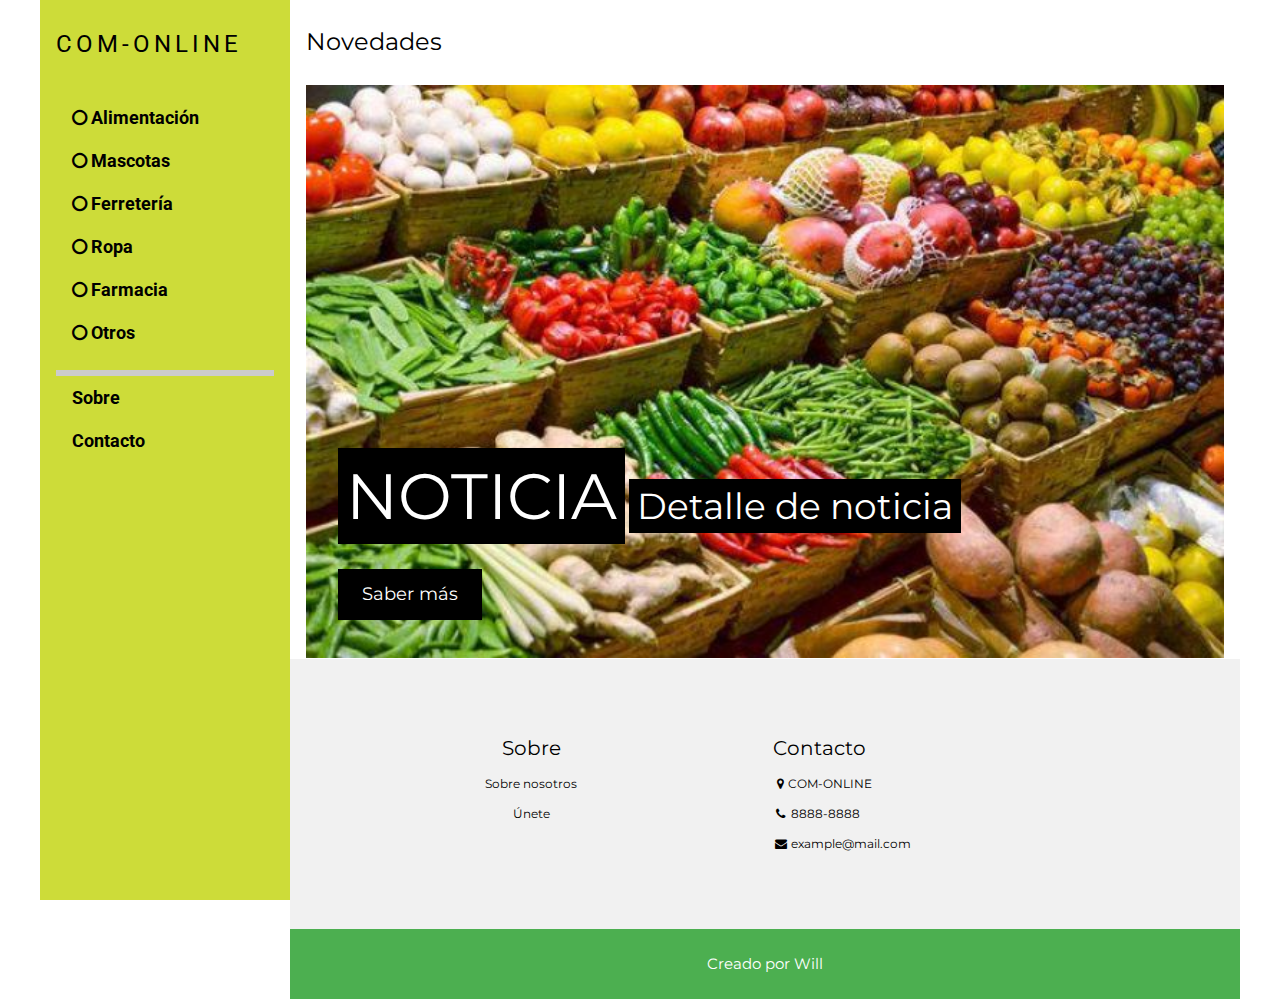
<file: index.html>
<!DOCTYPE html>
<html>
<title>COM-ONLINE</title>
<meta charset="UTF-8">
<meta name="viewport" content="width=device-width, initial-scale=1">
<link rel="stylesheet" href="https://www.w3schools.com/w3css/4/w3.css">
<link rel="stylesheet" href="https://fonts.googleapis.com/css?family=Roboto">
<link rel="stylesheet" href="https://fonts.googleapis.com/css?family=Montserrat">
<link rel="stylesheet" href="https://cdnjs.cloudflare.com/ajax/libs/font-awesome/4.7.0/css/font-awesome.min.css">
<link rel="stylesheet" href="css/style.css">
<style>
.w3-sidebar a {font-family: "Roboto", sans-serif}
body,h1,h2,h3,h4,h5,h6,.w3-wide {font-family: "Montserrat", sans-serif;}
</style>
<body class="w3-content" style="max-width:1200px">

<!-- Sidebar/menu -->
<nav class="w3-sidebar w3-bar-block w3-lime w3-collapse w3-top" style="z-index:3;width:250px" id="mySidebar">
  <div class="w3-container w3-display-container w3-padding-16">
    <i onclick="w3_close()" class="w3-hide-large w3-button w3-display-topright"></i>
    <h3 class="w3-wide"><a href="index.html">COM-ONLINE</a></h3>
  </div>
  <div class="w3-padding w3-large w3-text-black" style="font-weight:bold">
    <a href="alimentacion.html" class="w3-bar-item w3-button"><i class="fa fa-circle-o" aria-hidden="true"></i> Alimentación</a>
    <a href="#" class="w3-bar-item w3-button"><i class="fa fa-circle-o" aria-hidden="true"></i> Mascotas</a>
    <a href="#" class="w3-bar-item w3-button"><i class="fa fa-circle-o" aria-hidden="true"></i> Ferretería</a>
    <a href="#" class="w3-bar-item w3-button"><i class="fa fa-circle-o" aria-hidden="true"></i> Ropa</a>
    <a href="#" class="w3-bar-item w3-button"><i class="fa fa-circle-o" aria-hidden="true"></i> Farmacia</a>
    <a href="#" class="w3-bar-item w3-button"><i class="fa fa-circle-o" aria-hidden="true"></i> Otros</a>
    <a class="w3-bar-item w3-button w3-padding"></a> 
    <a href="#footer" class="w3-bar-item w3-button w3-padding w3-topbar">Sobre</a> 
    <a href="#footer" class="w3-bar-item w3-button w3-padding">Contacto</a> 
  </div>
</nav>

<!-- Top menu on small screens -->
<header class="w3-bar w3-top w3-hide-large w3-green w3-xlarge">
  <div class="w3-bar-item w3-padding-24 w3-wide"><a href="index.html">COM-ONLINE</a></div>
  <a href="javascript:void(0)" class="w3-bar-item w3-button w3-padding-24 w3-right" onclick="w3_open()"><i class="fa fa-bars"></i></a>
</header>

<!-- Overlay effect when opening sidebar on small screens -->
<div class="w3-overlay w3-hide-large" onclick="w3_close()" style="cursor:pointer" title="close side menu" id="myOverlay"></div>

<!-- !PAGE CONTENT! -->
<div class="w3-main" style="margin-left:250px">

  <!-- Push down content on small screens -->
  <div class="w3-hide-large" style="margin-top:83px"></div>
  
  <!-- Top header -->
  <header class="w3-container w3-xlarge">
    <p class="w3-left">Novedades</p>

  </header>

  <!-- Image header -->
  <div class="w3-display-container w3-container">
    <img src="img/main.jpg" alt="feria" style="width:100%">
    <div class=" w3-display-bottomleft w3-text-white" style="padding:24px 48px">
      <h1 class="w3-jumbo w3-hide-small w3-tag">NOTICIA</h1>
      <h1 class="w3-hide-large w3-hide-medium w3-tag">NOTICIA</h1>
      <h1 class="w3-hide-small w3-tag">Detalle de noticia</h1>
      <p><a href="" class="w3-button w3-black w3-padding-large w3-large">Saber más</a></p>
    </div>
  </div>
  
  <!-- Footer -->
  <footer class="w3-padding-64 w3-light-grey w3-small w3-center" id="footer">
    <div class="w3-row-padding">

      <div class="w3-col s6">
        <h4>Sobre</h4>
        <p><a href="#">Sobre nosotros</a></p>
        <p><a href="#">Únete</a></p>
      </div>

      <div class="w3-col s6 w3-justify">
        <h4>Contacto</h4>
        <p><i class="fa fa-fw fa-map-marker"></i>COM-ONLINE</p>
        <p><i class="fa fa-fw fa-phone"></i> 8888-8888</p>
        <p><i class="fa fa-fw fa-envelope"></i> example@mail.com</p>
      </div>
    </div>
  </footer>

  <div class="w3-green w3-center w3-padding-24">Creado por Will</a></div>

  <!-- End page content -->
</div>

<script>
// Open and close sidebar
function w3_open() {
  document.getElementById("mySidebar").style.display = "block";
  document.getElementById("myOverlay").style.display = "block";
}
 
function w3_close() {
  document.getElementById("mySidebar").style.display = "none";
  document.getElementById("myOverlay").style.display = "none";
}
</script>

</body>
</html>
</file>
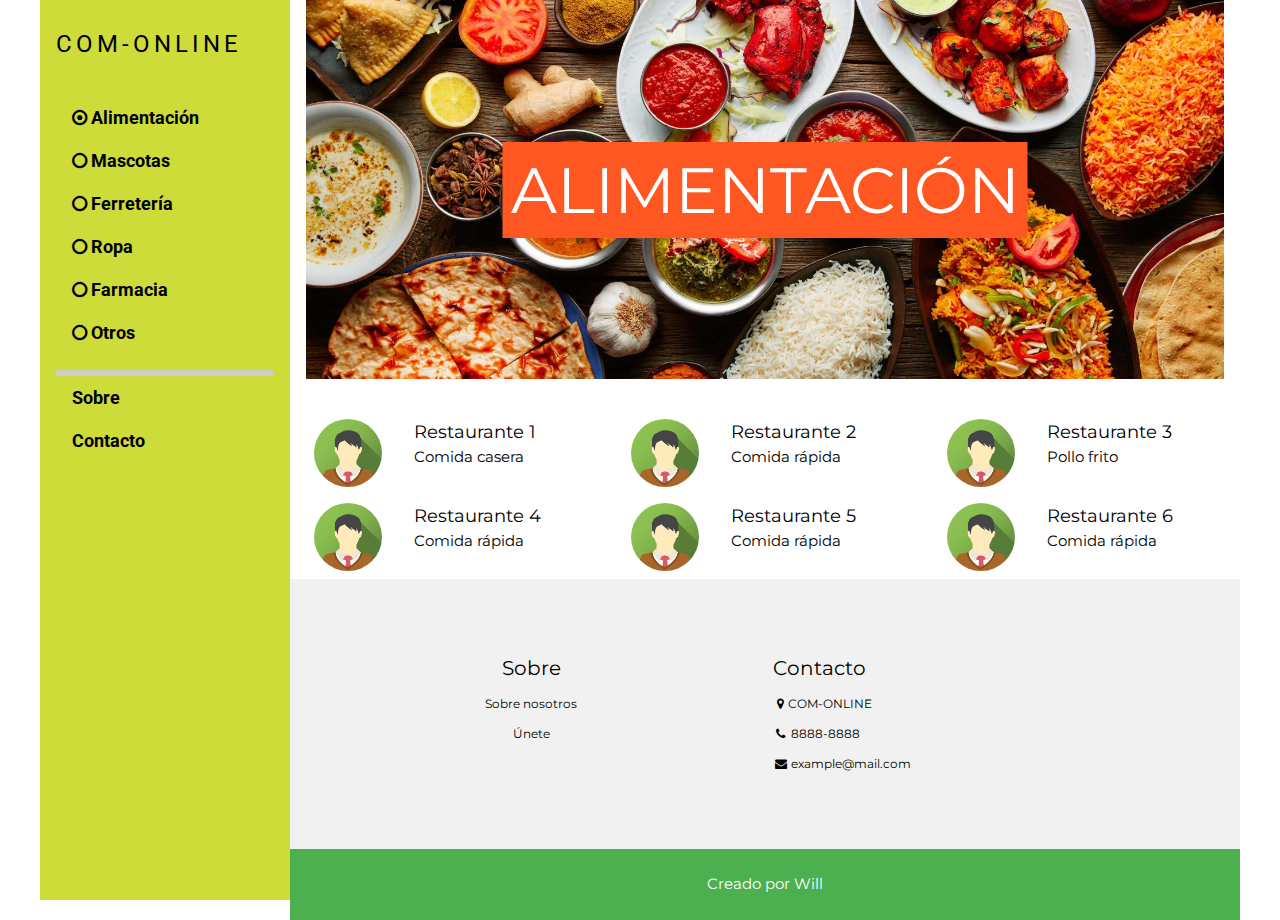
<file: alimentacion.html>
<!DOCTYPE html>
<html>
<title>COM-ONLINE</title>
<meta charset="UTF-8">
<meta name="viewport" content="width=device-width, initial-scale=1">
<link rel="stylesheet" href="https://www.w3schools.com/w3css/4/w3.css">
<link rel="stylesheet" href="https://fonts.googleapis.com/css?family=Roboto">
<link rel="stylesheet" href="https://fonts.googleapis.com/css?family=Montserrat">
<link rel="stylesheet" href="https://cdnjs.cloudflare.com/ajax/libs/font-awesome/4.7.0/css/font-awesome.min.css">
<link rel="stylesheet" href="css/style.css">
<style>
.w3-sidebar a {font-family: "Roboto", sans-serif}
body,h1,h2,h3,h4,h5,h6,.w3-wide {font-family: "Montserrat", sans-serif;}
</style>
<body class="w3-content" style="max-width:1200px">

<!-- Sidebar/menu -->
<nav class="w3-sidebar w3-bar-block w3-lime w3-collapse w3-top" style="z-index:3;width:250px" id="mySidebar">
  <div class="w3-container w3-display-container w3-padding-16">
    <i onclick="w3_close()" class="w3-hide-large w3-button w3-display-topright"></i>
    <h3 class="w3-wide"><a href="index.html">COM-ONLINE</a></h3>
  </div>
  <div class="w3-padding w3-large w3-text-black" style="font-weight:bold">
    <a href="alimentacion.html" class="w3-bar-item w3-button"><i class="fa fa-dot-circle-o" aria-hidden="true"></i> Alimentación</a>
    <a href="#" class="w3-bar-item w3-button"><i class="fa fa-circle-o" aria-hidden="true"></i> Mascotas</a>
    <a href="#" class="w3-bar-item w3-button"><i class="fa fa-circle-o" aria-hidden="true"></i> Ferretería</a>
    <a href="#" class="w3-bar-item w3-button"><i class="fa fa-circle-o" aria-hidden="true"></i> Ropa</a>
    <a href="#" class="w3-bar-item w3-button"><i class="fa fa-circle-o" aria-hidden="true"></i> Farmacia</a>
    <a href="#" class="w3-bar-item w3-button"><i class="fa fa-circle-o" aria-hidden="true"></i> Otros</a>
    <a class="w3-bar-item w3-button w3-padding"></a> 
    <a href="#footer" class="w3-bar-item w3-button w3-padding w3-topbar">Sobre</a> 
    <a href="#footer" class="w3-bar-item w3-button w3-padding">Contacto</a> 
  </div>

  
</nav>

<!-- Top menu on small screens -->
<header class="w3-bar w3-top w3-hide-large w3-green w3-xlarge">
  <div class="w3-bar-item w3-padding-24 w3-wide"><a href="index.html">COM-ONLINE</a></div>
  <a href="javascript:void(0)" class="w3-bar-item w3-button w3-padding-24 w3-right" onclick="w3_open()"><i class="fa fa-bars"></i></a>
</header>

<!-- Overlay effect when opening sidebar on small screens -->
<div class="w3-overlay w3-hide-large" onclick="w3_close()" style="cursor:pointer" title="close side menu" id="myOverlay"></div>

<!-- !PAGE CONTENT! -->
<div class="w3-main" style="margin-left:250px">

  <!-- Push down content on small screens -->
  <div class="w3-hide-large" style="margin-top:83px"></div>
  
  <!-- Top header -->
  <header class="w3-container w3-xlarge w3-display-container">
    <img src="img/food.jpeg" alt="feria" style="width:100%">
    <div class=" w3-display-middle w3-text-white" style="padding:24px 48px">
      <h1 class="w3-jumbo w3-hide-small w3-tag w3-deep-orange">ALIMENTACIÓN</h1>
      <h1 class="w3-hide-large w3-hide-medium w3-tag w3-deep-orange">ALIMENTACIÓN</h1>
    </div>

  </header>

  <!-- Image header -->
  <div class="w3-display-container w3-container w3-padding-16">

  </div>
  <div class="w3-row-padding w3-stretch w3-container ">

    <div onclick="document.getElementById('rest-1').style.display='block'" class="w3-bar w3-col l4 m6 s12">
      <img src="img/img.png" class="w3-bar-item w3-circle w3-center" style="width:100px">
      <div class="w3-bar-item">
        <span class="w3-large">Restaurante 1</span><br>
        <span>Comida casera</span>

        
      </div>
      </div>
    <div onclick="document.getElementById('rest-2').style.display='block'" class=" w3-bar w3-col l4 m6 s12">
      <img src="img/img.png" class="w3-bar-item w3-circle w3-center" style="width:100px">
      <div class="w3-bar-item">
        <span class="w3-large">Restaurante 2</span><br>
        <span>Comida rápida</span>
      </div>
    </div>    
    <a href="rest-3.html" class="w3-bar w3-col l4 m6 s12">
      <img src="img/img.png" class="w3-bar-item w3-circle w3-center" style="width:100px">
      <div class="w3-bar-item">
        <span class="w3-large">Restaurante 3</span><br>
        <span>Pollo frito</span>
      </div>
    </a>

    <!-- adicionales -->
  <div class=" w3-bar w3-col l4 m6 s12">
    <img src="img/img.png" class="w3-bar-item w3-circle w3-center" style="width:100px">
    <div class="w3-bar-item">
      <span class="w3-large">Restaurante 4</span><br>
      <span>Comida rápida</span>
    </div>
  </div>  
  <div class=" w3-bar w3-col l4 m6 s12">
    <img src="img/img.png" class="w3-bar-item w3-circle w3-center" style="width:100px">
    <div class="w3-bar-item">
      <span class="w3-large">Restaurante 5</span><br>
      <span>Comida rápida</span>
    </div>
  </div>  
  <div class=" w3-bar w3-col l4 m6 s12">
    <img src="img/img.png" class="w3-bar-item w3-circle w3-center" style="width:100px">
    <div class="w3-bar-item">
      <span class="w3-large">Restaurante 6</span><br>
      <span>Comida rápida</span>
    </div>
  </div>  
</div>
   <div id="rest-1" class="w3-modal w3-animate-opacity">
    <div class="w3-modal-content w3-card-4">
      <header class="w3-container w3-deep-orange w3-center"> 
        <span onclick="document.getElementById('rest-1').style.display='none'" 
        class="w3-button w3-display-topright">&times;</span>
        <h2>RESTAURANTE 1</h2>
      </header>
      <div class="w3-container w3-sand w3-row-padding w3-center">
      <div class="w3-col l6 m6 s12">
        <img src="img/rest-1.jpg" alt="feria" style="width:100%">
      </div>
      <div class="w3-col l6 m6 s12">
        <h3>Dato general del restaurante</h3>
        <p>Información específica</p>
        <p>Mas info</p>
      </div>
      </div>
      <footer class="w3-container w3-deep-orange w3-row-padding w3-center w3-padding">
      <div class="w3-col l6 m6 s6">

<a href="#">      <i class="fa fa-phone-square" aria-hidden="true"></i> <span class="w3-hide-small">Teléfono</span></a>
      </div>
      <div class="w3-col l6 m6 s6">
      <a href="#"> <i class="fa fa-map-marker" aria-hidden="true"></i> <span class="w3-hide-small">Dirección</span></a>
      </div>

      </footer>
    </div>
  </div>
  <div id="rest-2" class="w3-modal w3-animate-opacity">
    <div class="w3-modal-content w3-card-4">
      <header class="w3-container w3-deep-orange w3-center"> 
        <span onclick="document.getElementById('rest-2').style.display='none'" 
        class="w3-button w3-display-topright">&times;</span>
        <h2>RESTAURANTE 2</h2>
      </header>
      <div class="w3-container w3-sand w3-row-padding w3-center">
      <div class="w3-col l6 m6 s12">
        <img src="img/rest-2.jpg" alt="feria" style="width:100%">
      </div>
      <div class="w3-col l6 m6 s12">
      <h3>Dato general del restaurante</h3>
      <p>Información específica</p>
      <p>Mas info</p>

      </div>
      </div>
      <footer class="w3-container w3-deep-orange w3-row-padding w3-center w3-padding">
      <div class="w3-col l6 m6 s6">

<a href="#">      <i class="fa fa-phone-square" aria-hidden="true"></i> <span class="w3-hide-small">Teléfono</span></a>
      </div>
      <div class="w3-col l6 m6 s6">
      <a href="#"> <i class="fa fa-map-marker" aria-hidden="true"></i> <span class="w3-hide-small">Dirección</span></a>
      </div>

      </footer>
    </div>
  </div>

  <!-- Footer -->
  <footer class="w3-padding-64 w3-light-grey w3-small w3-center" id="footer">
    <div class="w3-row-padding">

      <div class="w3-col s6">
        <h4>Sobre</h4>
        <p><a href="#">Sobre nosotros</a></p>
        <p><a href="#">Únete</a></p>
      </div>

      <div class="w3-col s6 w3-justify">
        <h4>Contacto</h4>
        <p><i class="fa fa-fw fa-map-marker"></i>COM-ONLINE</p>
        <p><i class="fa fa-fw fa-phone"></i> 8888-8888</p>
        <p><i class="fa fa-fw fa-envelope"></i> example@mail.com</p>
      </div>
    </div>
  </footer>

  <div class="w3-green w3-center w3-padding-24">Creado por Will</a></div>

  <!-- End page content -->
</div>

<script>
// Open and close sidebar
function w3_open() {
  document.getElementById("mySidebar").style.display = "block";
  document.getElementById("myOverlay").style.display = "block";
}
 
function w3_close() {
  document.getElementById("mySidebar").style.display = "none";
  document.getElementById("myOverlay").style.display = "none";
}
var modal = document.getElementsById('rest-1, rest-2');
window.onclick = function(event) {
  if (event.target == modal) {
    modal.style.display = "none";
  }
}
</script>

</body>
</html>
</file>
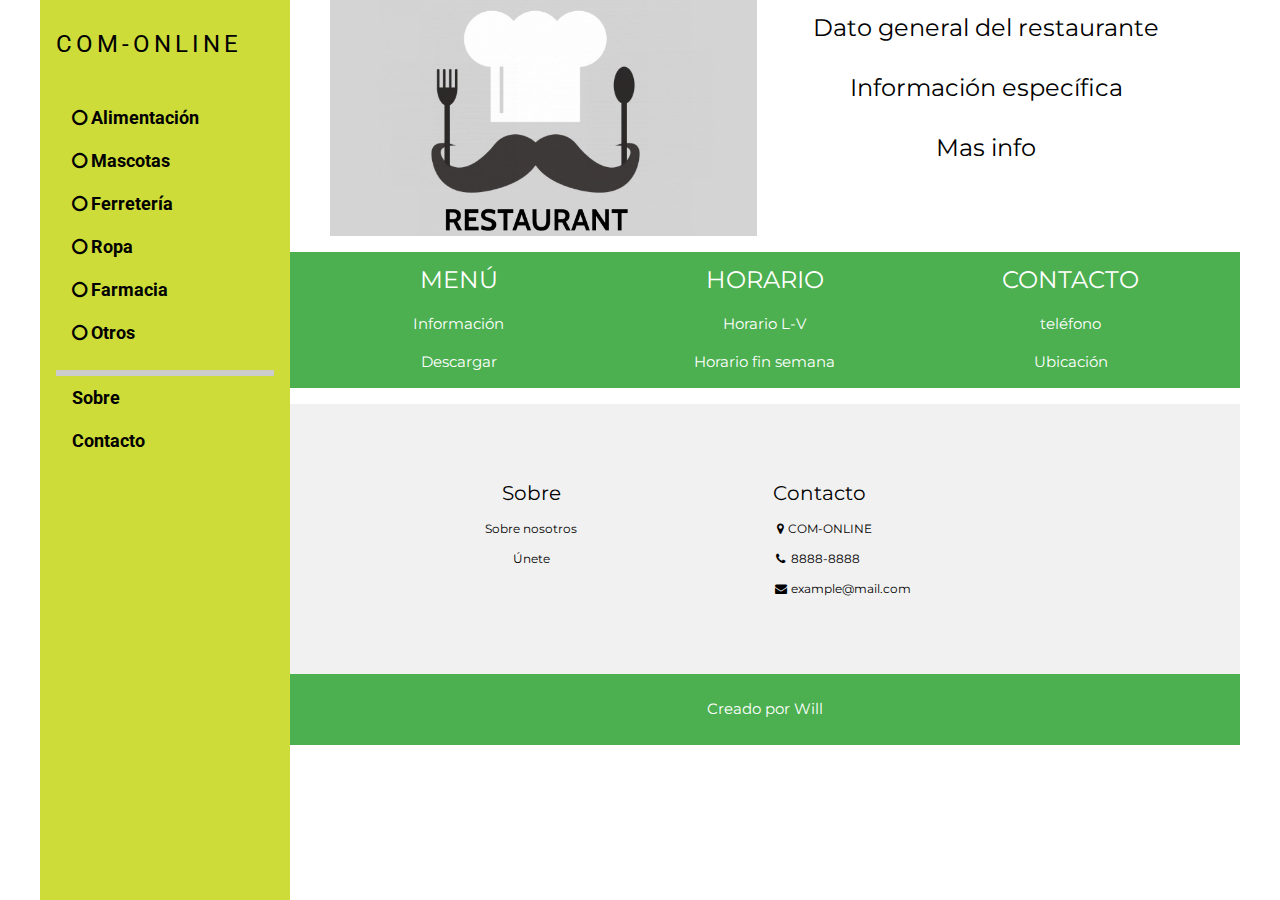
<file: rest-3.html>
<!DOCTYPE html>
<html>
<title>COM-ONLINE</title>
<meta charset="UTF-8">
<meta name="viewport" content="width=device-width, initial-scale=1">
<link rel="stylesheet" href="https://www.w3schools.com/w3css/4/w3.css">
<link rel="stylesheet" href="https://fonts.googleapis.com/css?family=Roboto">
<link rel="stylesheet" href="https://fonts.googleapis.com/css?family=Montserrat">
<link rel="stylesheet" href="https://cdnjs.cloudflare.com/ajax/libs/font-awesome/4.7.0/css/font-awesome.min.css">
<link rel="stylesheet" href="css/style.css">
<style>
.w3-sidebar a {font-family: "Roboto", sans-serif}
body,h1,h2,h3,h4,h5,h6,.w3-wide {font-family: "Montserrat", sans-serif;}
</style>
<body class="w3-content" style="max-width:1200px">

<!-- Sidebar/menu -->
<nav class="w3-sidebar w3-bar-block w3-lime w3-collapse w3-top" style="z-index:3;width:250px" id="mySidebar">
  <div class="w3-container w3-display-container w3-padding-16">
    <i onclick="w3_close()" class="w3-hide-large w3-button w3-display-topright"></i>
    <h3 class="w3-wide"><a href="index.html">COM-ONLINE</a></h3>
  </div>
  <div class="w3-padding w3-large w3-text-black" style="font-weight:bold">
    <a href="alimentacion.html" class="w3-bar-item w3-button"><i class="fa fa-circle-o" aria-hidden="true"></i> Alimentación</a>
    <a href="#" class="w3-bar-item w3-button"><i class="fa fa-circle-o" aria-hidden="true"></i> Mascotas</a>
    <a href="#" class="w3-bar-item w3-button"><i class="fa fa-circle-o" aria-hidden="true"></i> Ferretería</a>
    <a href="#" class="w3-bar-item w3-button"><i class="fa fa-circle-o" aria-hidden="true"></i> Ropa</a>
    <a href="#" class="w3-bar-item w3-button"><i class="fa fa-circle-o" aria-hidden="true"></i> Farmacia</a>
    <a href="#" class="w3-bar-item w3-button"><i class="fa fa-circle-o" aria-hidden="true"></i> Otros</a>
    <a class="w3-bar-item w3-button w3-padding"></a> 
    <a href="#footer" class="w3-bar-item w3-button w3-padding w3-topbar">Sobre</a> 
    <a href="#footer" class="w3-bar-item w3-button w3-padding">Contacto</a> 
  </div>
</nav>

<!-- Top menu on small screens -->
<header class="w3-bar w3-top w3-hide-large w3-green w3-xlarge">
  <div class="w3-bar-item w3-padding-24 w3-wide"><a href="index.html">COM-ONLINE</a></div>
  <a href="javascript:void(0)" class="w3-bar-item w3-button w3-padding-24 w3-right" onclick="w3_open()"><i class="fa fa-bars"></i></a>
</header>

<!-- Overlay effect when opening sidebar on small screens -->
<div class="w3-overlay w3-hide-large" onclick="w3_close()" style="cursor:pointer" title="close side menu" id="myOverlay"></div>

<!-- !PAGE CONTENT! -->
<div class="w3-main" style="margin-left:250px">

  <!-- Push down content on small screens -->
  <div class="w3-hide-large" style="margin-top:83px"></div>
  
  <!-- Top header -->
  <header class="w3-display-container w3-container <w3-container w3-xlarge">
    <div class="w3-container w3-row-padding w3-center">
      <div class="w3-col l6 m6 s12">
        <img src="img/rest-1.jpg" alt="feria" style="width:100%">
      </div>
      <div class="w3-col l6 m6 s12">
        <h3>Dato general del restaurante</h3>
        <p>Información específica</p>
        <p>Mas info</p>
      </div>
      </div>
  </header>

  <div class="w3-container w3-row-padding w3-green w3-center w3-margin-top w3-margin-bottom">
    <div class="w3-col l4 m4 s12">
      <h3>MENÚ</h3>
      <p>Información</p>
      <p>Descargar</p>
    </div>
    <div class="w3-col l4 m4 s12">
      <h3>HORARIO</h3>
      <p>Horario L-V </p>
      <p>Horario fin semana</p>
    </div>
    <div class="w3-col l4 m4 s12">
      <h3>CONTACTO</h3>
      <p>teléfono</p>
      <p>Ubicación</p>
    </div>
    </div>

  
  <!-- Footer -->
  <footer class="w3-padding-64 w3-light-grey w3-small w3-center" id="footer">
    <div class="w3-row-padding">

      <div class="w3-col s6">
        <h4>Sobre</h4>
        <p><a href="#">Sobre nosotros</a></p>
        <p><a href="#">Únete</a></p>
      </div>

      <div class="w3-col s6 w3-justify">
        <h4>Contacto</h4>
        <p><i class="fa fa-fw fa-map-marker"></i>COM-ONLINE</p>
        <p><i class="fa fa-fw fa-phone"></i> 8888-8888</p>
        <p><i class="fa fa-fw fa-envelope"></i> example@mail.com</p>
      </div>
    </div>
  </footer>

  <div class="w3-green w3-center w3-padding-24">Creado por Will</a></div>

  <!-- End page content -->
</div>

<script>
// Open and close sidebar
function w3_open() {
  document.getElementById("mySidebar").style.display = "block";
  document.getElementById("myOverlay").style.display = "block";
}
 
function w3_close() {
  document.getElementById("mySidebar").style.display = "none";
  document.getElementById("myOverlay").style.display = "none";
}
</script>

</body>
</html>
</file>
<file: css/style.css>
.filtdrDiv {
    float: left;
    background-color: #2196F3;
    color: #ffffff;
    width: 250px;
    line-height: 100px;
    text-align: center;
    margin: 2px;
    display: none;
  }
  
  .show {
    display: block;
  }
  
  .container {
    margin-top: 20px;
    overflow: hidden;
  }
  
  /* Style the buttons */
  .btn {
    border: none;
    outline: none;
    padding: 12px 16px;
    background-color: #f1f1f1;
    cursor: pointer;
  }
  
  .btn:hover {
    background-color: #ddd;
  }
  
  .btn.active {
    background-color: #666;
    color: white;
  }

a{
  text-decoration: none;
}
</file>
